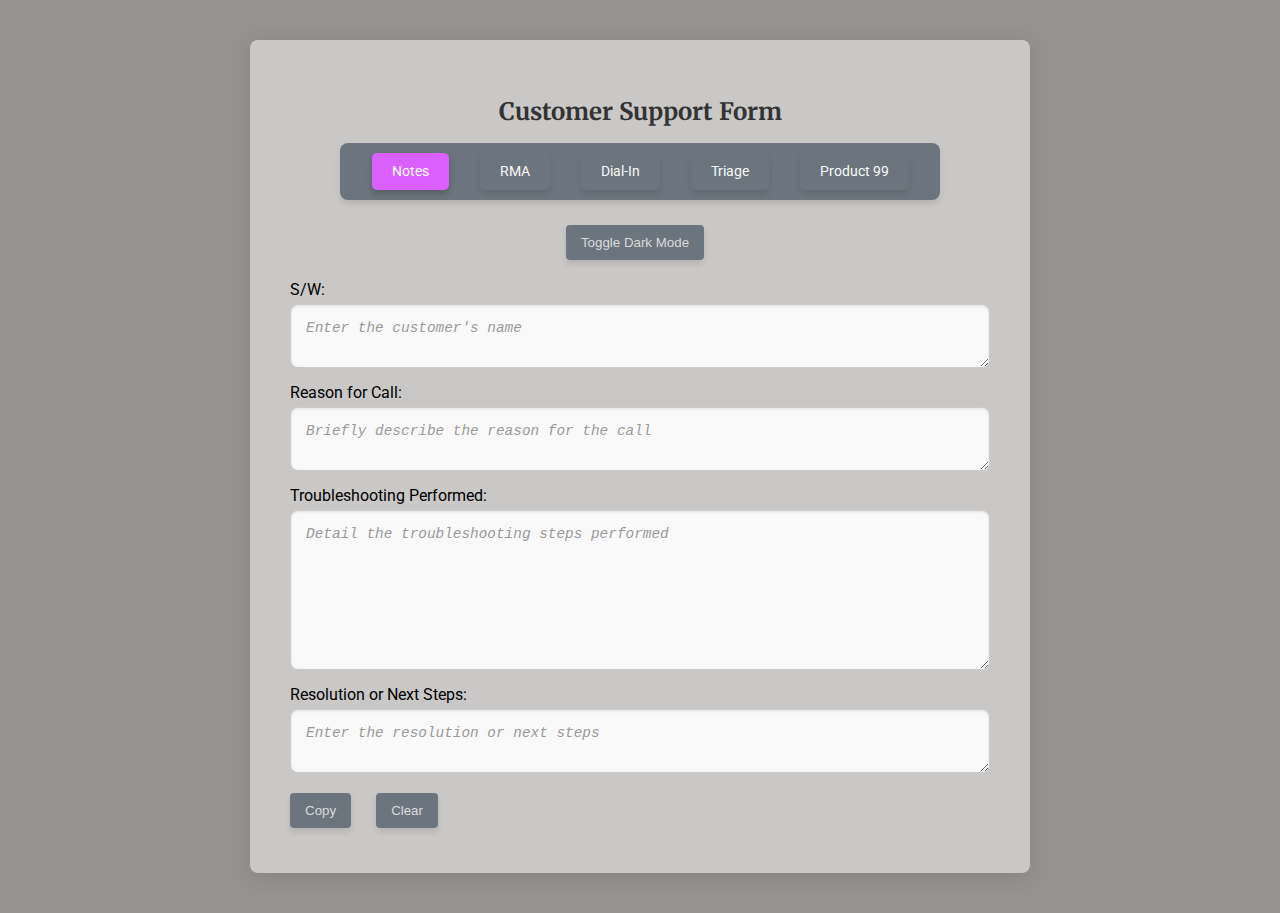
<file: index.html>
<!DOCTYPE html>
<html lang="en">
<head>
    <meta charset="UTF-8">
    <meta name="viewport" content="width=device-width, initial-scale=1.0">
    <title>Customer Support Form</title>
    <!-- Inline script to check for dark mode immediately -->
    <script>
        // Apply dark mode instantly if it's the saved preference
        document.addEventListener('DOMContentLoaded', () => {
            // Check for saved mode and apply it
            if (localStorage.getItem('mode') === 'dark') {
                document.documentElement.classList.add('dark-mode');
            }
        });
        const savedColor = localStorage.getItem('highlightColor');
        if (savedColor) {
            document.documentElement.style.setProperty('--highlight-color', savedColor);
        }
    </script>

    <link rel="stylesheet" href="styles.css">
</head>
<body>
    <div id="color-selector-modal" class="modal hidden">
        <div class="modal-content">
          <h2>Select Highlight Color</h2>
          <input type="color" id="highlight-color-picker">
          <div class="color-preview">
            <p>Preview Highlight:</p>
            <div id="color-preview-box"></div>
          </div>
          <button id="apply-color">Apply</button>
          <button id="reset-color">Reset</button>
        </div>
    </div>
      
    <!-- Button to open the modal -->
    <button id="open-color-selector">Change Highlight Color</button>

    <div class="container">
        <h1>Customer Support Form</h1>
        <nav class="navbar">
            <ul>
                <li><a href="index.html" class="nav-link">Notes</a></li>
                <li><a href="RMA.html" class="nav-link">RMA</a></li>
                <li><a href="Dial-in.html" class="nav-link">Dial-In</a></li>
                <li><a href="Triage.html" class="nav-link">Triage</a></li>
                <li><a href="Product99.html" class="nav-link">Product 99</a></li>
            </ul>
        </nav>
        <button id="toggle-mode">Toggle Dark Mode</button>

        <form id="contactForm">
            <label for="customerName">S/W:</label>
            <textarea id="customerName" rows="2" placeholder="Enter the customer's name" required></textarea>
        
            <label for="reasonForCall">Reason for Call:</label>
            <textarea id="reasonForCall" rows="2" placeholder="Briefly describe the reason for the call" required></textarea>
        
            <label for="troubleshooting">Troubleshooting Performed:</label>
            <textarea id="troubleshooting" rows="8" placeholder="Detail the troubleshooting steps performed" required></textarea>
        
            <label for="resolution">Resolution or Next Steps:</label>
            <textarea id="resolution" rows="2" placeholder="Enter the resolution or next steps" required></textarea>
        
            <div class="form-buttons">
                <button type="button" id="copyButton">Copy</button>
                <button type="button" id="clearButton">Clear</button>
                <button type="button" id="undoClearButton" class="hidden">Undo</button>
            </div>
        </form>
        <div id="copyNotification" class="notification hidden">Copied to clipboard!</div>
    </div>

    <script src="script.js"></script>
</body>
</html>
</file>
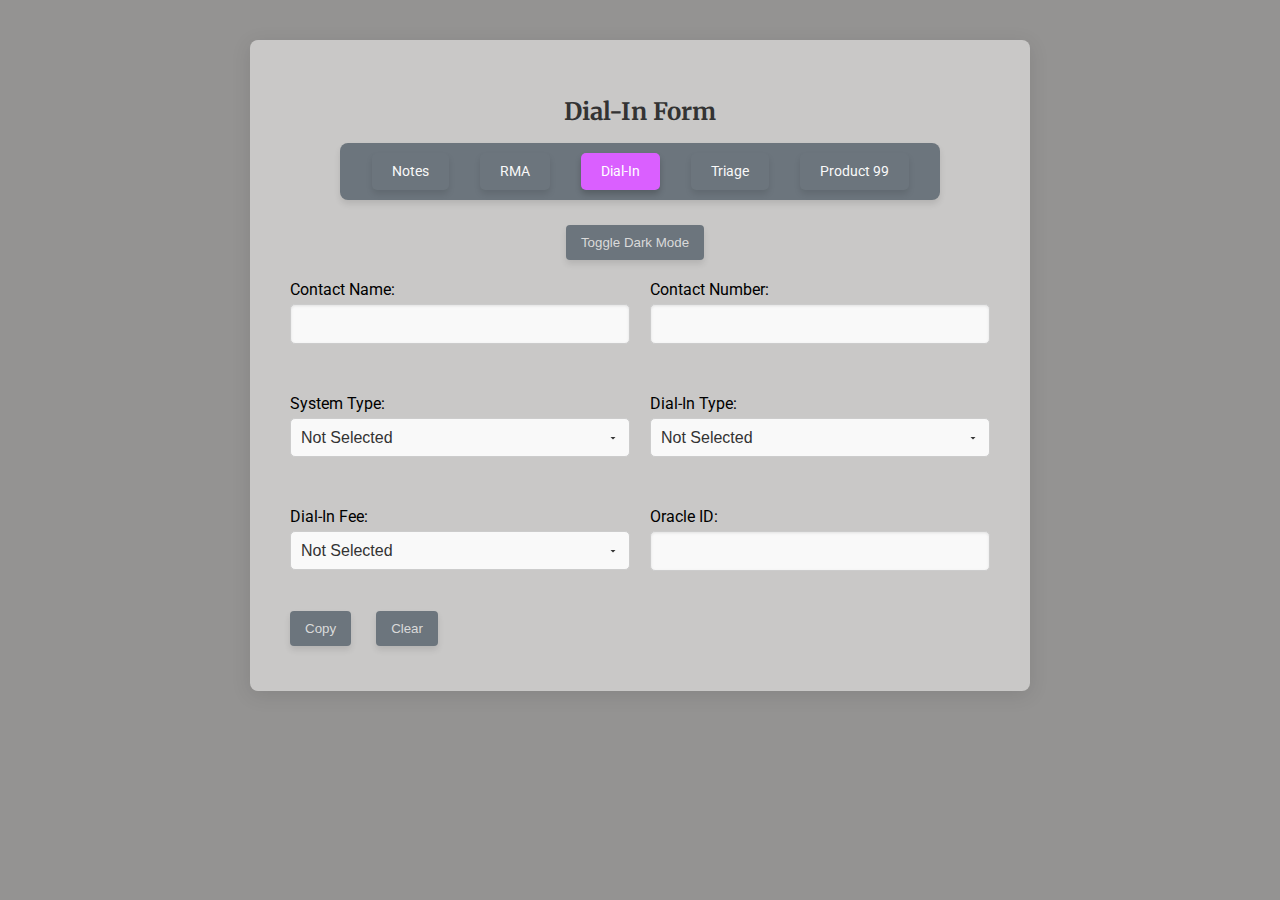
<file: Dial-in.html>
<!DOCTYPE html>
<html lang="en">
<head>
    <meta charset="UTF-8">
    <meta name="viewport" content="width=device-width, initial-scale=1.0">
    <title>Dial-In Form</title>

    <!-- Inline script to check for dark mode immediately -->
    <script>
        // Apply dark mode instantly if it's the saved preference
        document.addEventListener('DOMContentLoaded', () => {
            // Check for saved mode and apply it
            if (localStorage.getItem('mode') === 'dark') {
                document.documentElement.classList.add('dark-mode');
            }
        });
        const savedColor = localStorage.getItem('highlightColor');
        if (savedColor) {
            document.documentElement.style.setProperty('--highlight-color', savedColor);
        }
    </script>

    <link rel="stylesheet" href="styles.css">
</head>
<body>
    <div id="color-selector-modal" class="modal hidden">
        <div class="modal-content">
          <h2>Select Highlight Color</h2>
          <input type="color" id="highlight-color-picker" >
          <div class="color-preview">
            <p>Preview Highlight:</p>
            <div id="color-preview-box"></div>
          </div>
          <button id="apply-color">Apply</button>
          <button id="reset-color">Reset</button>
        </div>
      </div>
      
      <!-- Button to open the modal -->
      <button id="open-color-selector">Change Highlight Color</button>

    <div class="container">
        <h1>Dial-In Form</h1>
        <nav class="navbar">
            <ul>
                <li><a href="index.html" class="nav-link">Notes</a></li>
                <li><a href="RMA.html" class="nav-link">RMA</a></li>
                <li><a href="Dial-in.html" class="nav-link">Dial-In</a></li>
                <li><a href="Triage.html" class="nav-link">Triage</a></li>
                <li><a href="Product99.html" class="nav-link">Product 99</a></li>
            </ul>
        </nav>
        <button id="toggle-mode">Toggle Dark Mode</button>

        <!-- Compact, Two-Column Dial-In Form -->
        <form class="dial-in-form" id="dialInForm">
            <div class="form-item">
                <label for="contactName">Contact Name:</label>
                <input type="text" id="contactName" name="contactName" required>
            </div>

            <div class="form-item">
                <label for="contactNumber">Contact Number:</label>
                <input type="text" id="contactNumber" name="contactNumber" required>
            </div>

            <div class="form-item">
                <label for="systemType">System Type:</label>
                <select id="systemType" name="systemType" required>
                    <option value="Not Selected">Not Selected</option>
                    <option value="HT22X">HT22X</option>
                    <option value="HT28">HT28</option>
                    <option value="OnPoint">OnPoint</option>
                    <option value="OnPortal">OnPortal</option>
                </select>
            </div>

            <div class="form-item">
                <label for="dialInType">Dial-In Type:</label>
                <select id="dialInType" name="dialInType" required>
                    <option value="Not Selected">Not Selected</option>
                    <option value="No Valid Data">No Valid Data</option>
                    <option value="No Valid Program">No Valid Program</option>
                    <option value="Corruption">Corruption</option>
                    <option value="Locking Plan Mod">Locking Plan Mod</option>
                    <option value="PW Reset">PW Reset</option>
                    <option value="FW Upgrade">FW Upgrade</option>
                    <option value="Install">Install</option>
                    <option value="License/Security Renewal">License/Security Renewal</option>
                    <option value="Specialist Troubleshooting">Specialist Troubleshooting</option>
                </select>
            </div>
            
            <div class="form-item">
                <label for="dialInFee">Dial-In Fee:</label>
                <select id="dialInFee" name="dialInFee" required>
                    <option value="Not Selected">Not Selected</option>
                    <option value="Waived">Waived</option>
                    <option value="Charged">Charged</option>
                </select>
            </div>


            <div id="billingDiv" class="form-item">
                <label for="billing">Billing:</label>
                <select id="billing" name="billing" required>
                    <option value="Not Selected">Not Selected</option>
                    <option value="Net">Net</option>
                    <option value="Prepay">Prepay</option>
                </select>
            </div>

            <div class="form-item">
                <label for="oracleID">Oracle ID:</label>
                <input type="number" id="oracleID" name="oracleID" required>
            </div>
            
            <div id="underWarrantyDiv" class="hidden form-item">
                <label for="underWarranty">Warranty:</label>
                <select id="underWarranty" name="underWarranty" required>
                    <option value="Not Selected">Not Selected</option>
                    <option value="No Warranty">No Warranty</option>
                    <option value="Limited">Limited</option>
                    <option value="Extended">Extended</option>
                </select>
            </div>


            <div id="creditHoldDiv" class="form-item">
                <label for="creditHold">Credit Hold:</label>
                <select id="creditHold" name="creditHold" required>
                    <option value="Not Selected">Not Selected</option>
                    <option value="Yes">Yes</option>
                    <option value="No">No</option>
                </select>
            </div>

            <div id="batteryCheckDiv" class="hidden form-item">
                <label for="batteryCheck">Battery Check:</label>
                <select id="batteryCheck" name="batteryCheck" required>
                    <option value="Not Selected">Not Selected</option>
                    <option value="OK">OK</option>
                    <option value="Low">Low</option>
                </select>
            </div>

            <div id="lithiumBatteryDiv" class="hidden form-item">
                <label for="lithiumBattery">Lithium Battery:</label>
                <select id="lithiumBattery" name="lithiumBattery" required>
                    <option value="Not Selected">Not Selected</option>
                    <option value="OK">OK</option>
                    <option value="Low">Low</option>
                </select>
            </div>

            <div id="modemTypeDiv" class="hidden form-item">
                <label for="modemType">Modem Type:</label>
                <select id="modemType" name="modemType" required>
                    <option value="Not Selected">Not Selected</option>
                    <option value="Internal">Internal</option>
                    <option value="External">External</option>
                    <option value="Needs to Order/Find">Needs to Order/Find</option>
                </select>
            </div>

            <div id="reasonWaivedDiv" class="hidden form-item">
                <label for="reasonWaived">Waived Fee Reason:</label>
                <textarea id="reasonWaived" rows="2" placeholder="Why is the fee waived?" required></textarea>
            </div>

            <div class="form-buttons">
                <button type="button" id="copyButtonDialIn">Copy</button>
                <button type="button" id="clearButton">Clear</button>
                <button type="button" id="undoClearButton" class="hidden">Undo</button>
            </div>
        </form>
        <div id="copyNotification" class="notification hidden">Copied to clipboard!</div>
    </div>

    <script src="script.js"></script>
</body>
</html>
</file>
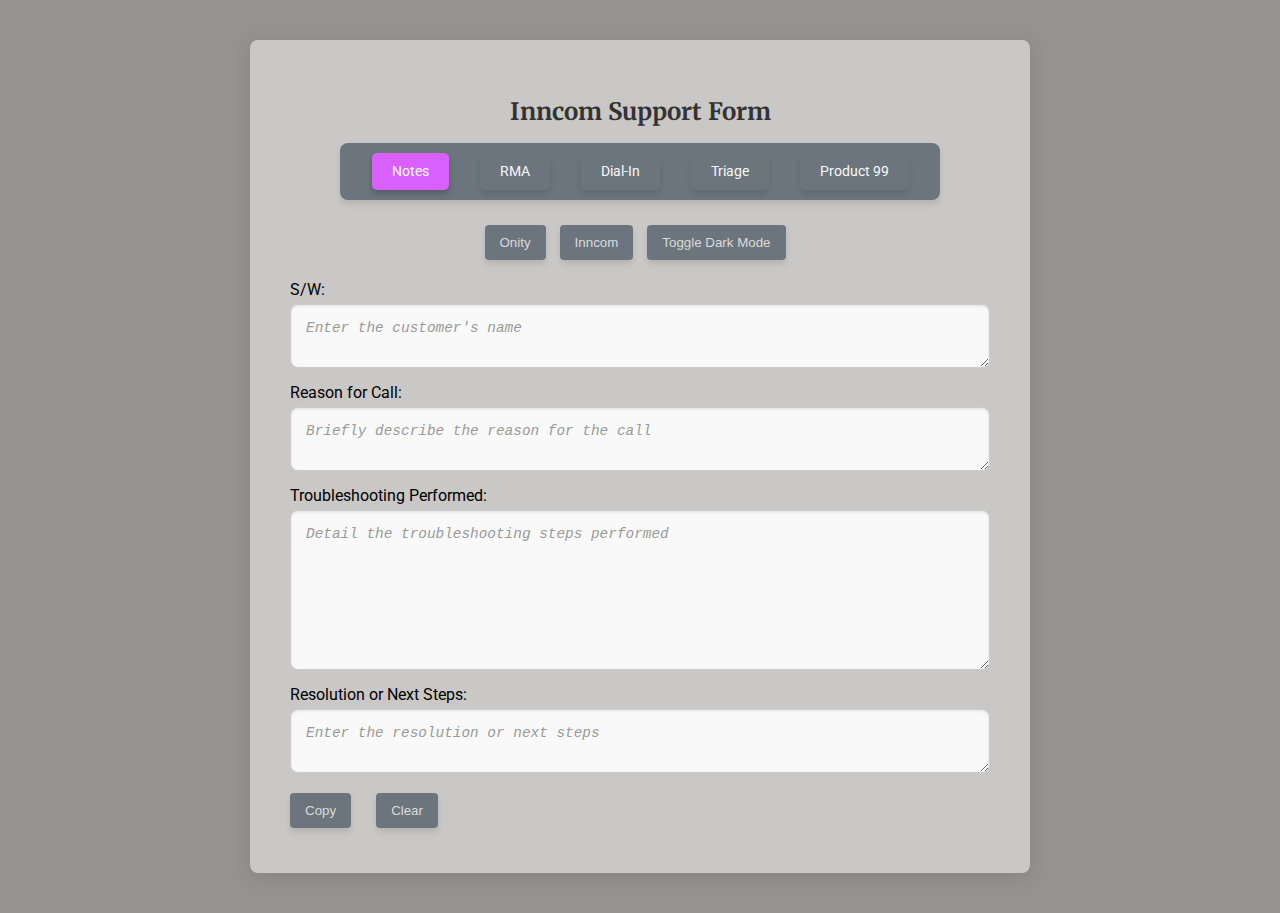
<file: inncomtech.html>
<!doctype html>
<html lang="en">
  <head>
    <meta charset="UTF-8" />
    <meta name="viewport" content="width=device-width, initial-scale=1.0" />
    <title>Customer Support Form</title>
    <!-- Inline script to check for dark mode immediately -->
    <script>
      // Apply dark mode instantly if it's the saved preference
      document.addEventListener("DOMContentLoaded", () => {
        // Check for saved mode and apply it
        if (localStorage.getItem("mode") === "dark") {
          document.documentElement.classList.add("dark-mode");
        }
      });
      const savedColor = localStorage.getItem("highlightColor");
      if (savedColor) {
        document.documentElement.style.setProperty(
          "--highlight-color",
          savedColor,
        );
      }
    </script>

    <link rel="stylesheet" href="styles.css" />
  </head>
  <body>
    <div id="color-selector-modal" class="modal hidden">
      <div class="modal-content">
        <h2>Select Highlight Color</h2>
        <input type="color" id="highlight-color-picker" />
        <div class="color-preview">
          <p>Preview Highlight:</p>
          <div id="color-preview-box"></div>
        </div>
        <button id="apply-color">Apply</button>
        <button id="reset-color">Reset</button>
      </div>
    </div>

    <!-- Button to open the modal -->
    <button id="open-color-selector">Change Highlight Color</button>

    <div class="container">
      <h1>Inncom Support Form</h1>
      <nav class="navbar">
        <ul>
          <li><a href="index.html" class="nav-link active">Notes</a></li>
          <li><a href="RMA.html" class="nav-link">RMA</a></li>
          <li><a href="Dial-in.html" class="nav-link">Dial-In</a></li>
          <li><a href="Triage.html" class="nav-link">Triage</a></li>
          <li><a href="Product99.html" class="nav-link">Product 99</a></li>
        </ul>
      </nav>
      <div class="team-link">
        <button onclick="location.href='index.html';">Onity</button>
        <button class="active">Inncom</button>
        <button id="toggle-mode">Toggle Dark Mode</button>
      </div>

      <form id="contactForm">
        <label for="customerName">S/W:</label>
        <textarea
          id="customerName"
          rows="2"
          placeholder="Enter the customer's name"
          required
        ></textarea>

        <label for="reasonForCall">Reason for Call:</label>
        <textarea
          id="reasonForCall"
          rows="2"
          placeholder="Briefly describe the reason for the call"
          required
        ></textarea>

        <label for="troubleshooting">Troubleshooting Performed:</label>
        <textarea
          id="troubleshooting"
          rows="8"
          placeholder="Detail the troubleshooting steps performed"
          required
        ></textarea>

        <label for="resolution">Resolution or Next Steps:</label>
        <textarea
          id="resolution"
          rows="2"
          placeholder="Enter the resolution or next steps"
          required
        ></textarea>

        <div class="form-buttons">
          <button type="button" id="copyButton">Copy</button>
          <button type="button" id="clearButton">Clear</button>
          <button type="button" id="undoClearButton" class="hidden">
            Undo
          </button>
        </div>
      </form>
      <div id="copyNotification" class="notification hidden">
        Copied to clipboard!
      </div>
    </div>

    <script src="script.js"></script>
  </body>
</html>
</file>
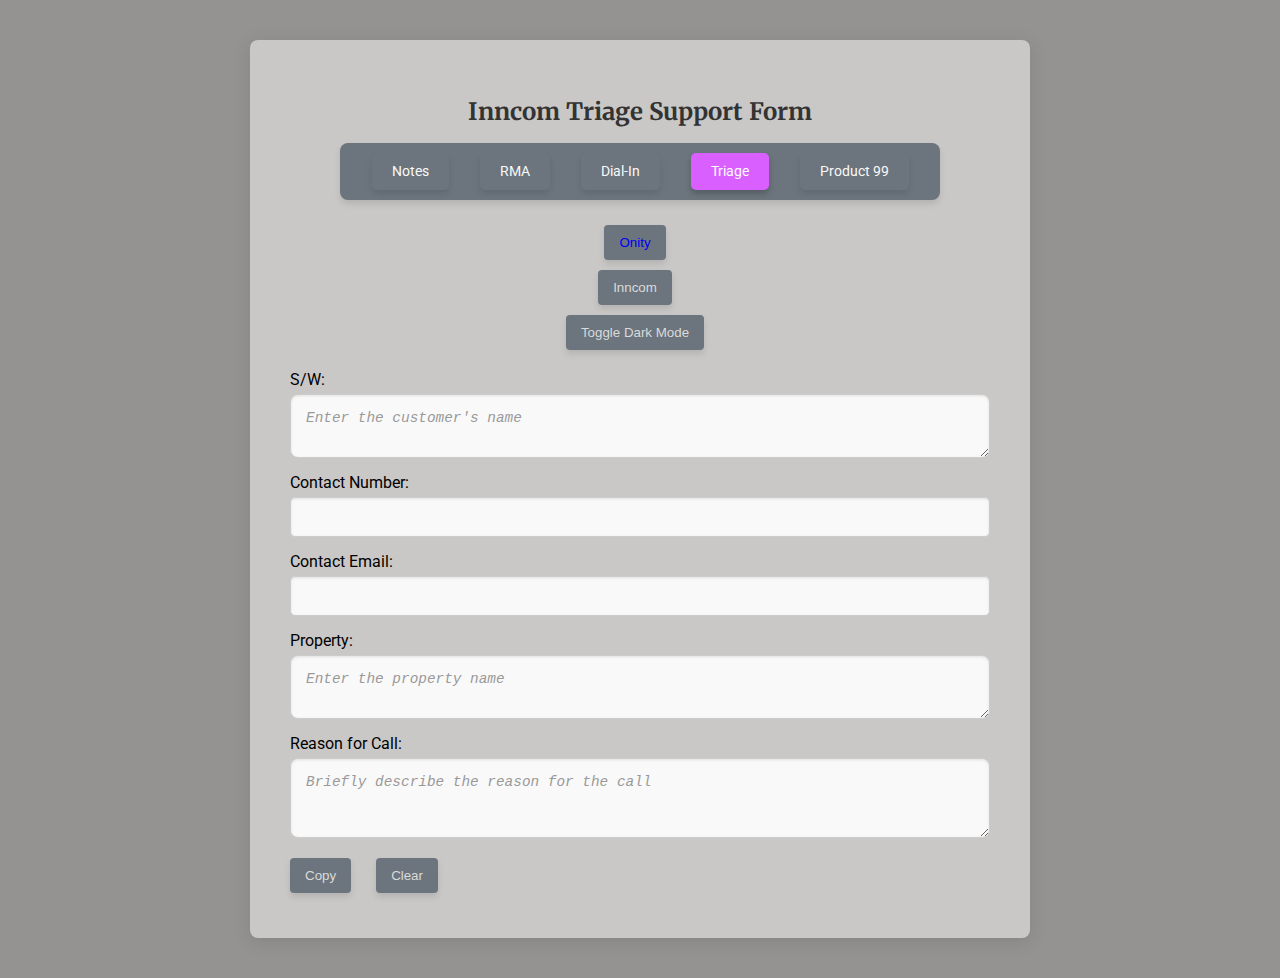
<file: inncomtriage.html>
<!DOCTYPE html>
<html lang="en">
  <head>
    <meta charset="UTF-8" />
    <meta name="viewport" content="width=device-width, initial-scale=1.0" />
    <title>Triage Form</title>
    <!-- Inline script to check for dark mode immediately -->
    <script>
      // Apply dark mode instantly if it's the saved preference
      document.addEventListener("DOMContentLoaded", () => {
        // Check for saved mode and apply it
        if (localStorage.getItem("mode") === "dark") {
          document.documentElement.classList.add("dark-mode");
        }
      });
      const savedColor = localStorage.getItem("highlightColor");
      if (savedColor) {
        document.documentElement.style.setProperty(
          "--highlight-color",
          savedColor
        );
      }
    </script>

    <link rel="stylesheet" href="styles.css" />
  </head>
  <body>
    <div id="color-selector-modal" class="modal hidden">
      <div class="modal-content">
        <h2>Select Highlight Color</h2>
        <input type="color" id="highlight-color-picker" />
        <div class="color-preview">
          <p>Preview Highlight:</p>
          <div id="color-preview-box"></div>
        </div>
        <button id="apply-color">Apply</button>
        <button id="reset-color">Reset</button>
      </div>
    </div>

    <!-- Button to open the modal -->
    <button id="open-color-selector">Change Highlight Color</button>

    <div class="container">
      <h1>Inncom Triage Support Form</h1>
      <nav class="navbar">
        <ul>
          <li><a href="index.html" class="nav-link">Notes</a></li>
          <li><a href="RMA.html" class="nav-link">RMA</a></li>
          <li><a href="Dial-in.html" class="nav-link">Dial-In</a></li>
          <li><a href="Triage.html" class="nav-link active">Triage</a></li>
          <li><a href="Product99.html" class="nav-link">Product 99</a></li>
        </ul>
      </nav>
      <button ><a href="Triage.html">Onity</a></button>
      <button id=""><a>Inncom</a></button>
      <button id="toggle-mode">Toggle Dark Mode</button>

      <form id="triageForm">
        <label for="customerNameTriage">S/W:</label>
        <textarea
          id="customerNameTriage"
          rows="2"
          placeholder="Enter the customer's name"
          required
        ></textarea>

        <div id="contactNumberTriageDiv">
          <label for="contactNumberTriage">Contact Number:</label>
          <input type="text" id="contactNumberTriage" name="contactNumber" required />
        </div>

        <label for="emailUpdated">Contact Email:</label>
        <input type="email" id="emailUpdated" name="emailUpdated" required />

        <label for="customerPropertyTriage">Property:</label>
        <textarea
          id="customerPropertyTriage"
          rows="2"
          placeholder="Enter the property name"
          required
        ></textarea>

        <label for="triageReasonForCall">Reason for Call:</label>
        <textarea
          id="triageReasonForCall"
          rows="3"
          placeholder="Briefly describe the reason for the call"
          required
        ></textarea>

        <div class="form-buttons">
          <button type="button" id="copyButtonTriage">Copy</button>
          <button type="button" id="clearButton">Clear</button>
          <button type="button" id="undoClearButton" class="hidden">
            Undo
          </button>
        </div>
      </form>
      <div id="copyNotification" class="notification hidden">
        Copied to clipboard!
      </div>
    </div>

    <script src="script.js"></script>
  </body>
</html>
</file>
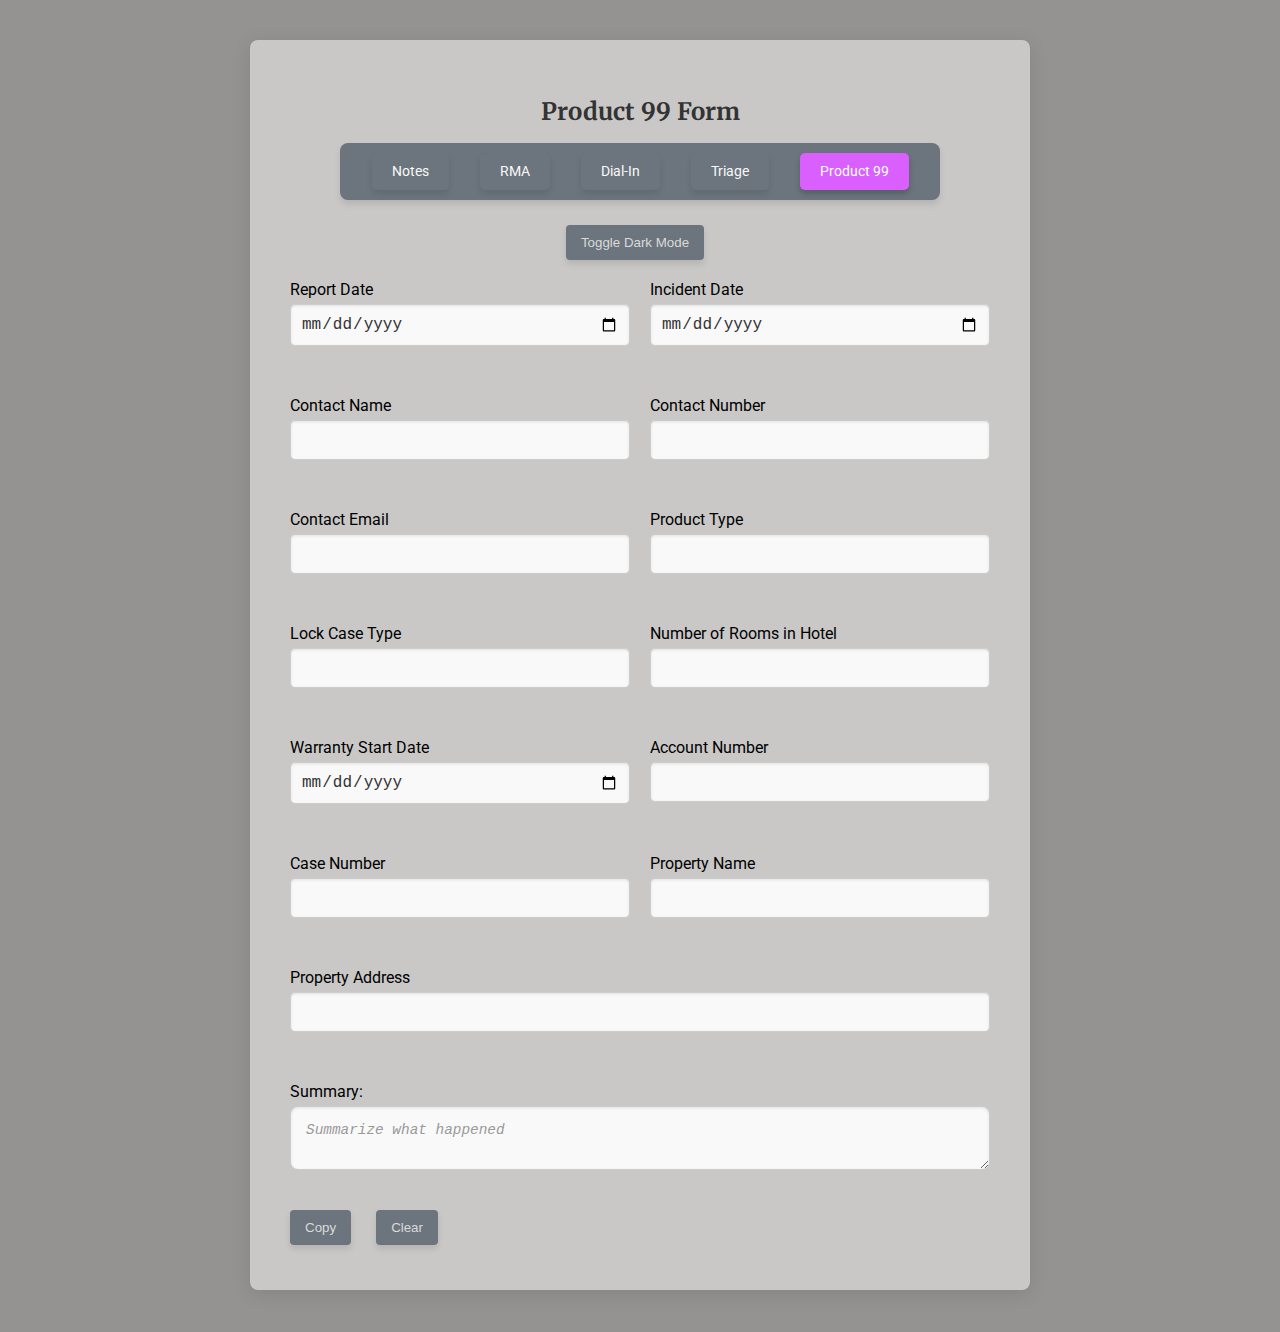
<file: Product99.html>
<!DOCTYPE html>
<html lang="en">
<head>
    <meta charset="UTF-8">
    <meta name="viewport" content="width=device-width, initial-scale=1.0">
    <title>Product 99 Form</title>

    <!-- Inline script to check for dark mode immediately -->
    <script>
        // Apply dark mode instantly if it's the saved preference
        document.addEventListener('DOMContentLoaded', () => {
            // Check for saved mode and apply it
            if (localStorage.getItem('mode') === 'dark') {
                document.documentElement.classList.add('dark-mode');
            }
        });
        const savedColor = localStorage.getItem('highlightColor');
        if (savedColor) {
            document.documentElement.style.setProperty('--highlight-color', savedColor);
        }
    </script>

    <link rel="stylesheet" href="styles.css">
</head>
<body>
    <div id="color-selector-modal" class="modal hidden">
        <div class="modal-content">
          <h2>Select Highlight Color</h2>
          <input type="color" id="highlight-color-picker">
          <div class="color-preview">
            <p>Preview Highlight:</p>
            <div id="color-preview-box"></div>
          </div>
          <button id="apply-color">Apply</button>
          <button id="reset-color">Reset</button>
        </div>
      </div>
      
      <!-- Button to open the modal -->
      <button id="open-color-selector">Change Highlight Color</button>

    <div class="container">
        <h1>Product 99 Form</h1>
        <nav class="navbar">
            <ul>
                <li><a href="index.html" class="nav-link">Notes</a></li>
                <li><a href="RMA.html" class="nav-link">RMA</a></li>
                <li><a href="Dial-in.html" class="nav-link">Dial-In</a></li>
                <li><a href="Triage.html" class="nav-link">Triage</a></li>
                <li><a href="Product99.html" class="nav-link">Product 99</a></li>
            </ul>
        </nav>
        <button id="toggle-mode">Toggle Dark Mode</button>

        <form id="product99" class="form-99">
            <div class="form-item">
                <label for="reportDate">Report Date</label>
                <input type="date" id="reportDate" name="reportDate" required>
            </div>
            <div class="form-item">
                <label for="incidentDate">Incident Date</label>
                <input type="date" id="incidentDate" name="incidentDate" required>
            </div>
            <div class="form-item">
                <label for="contactName">Contact Name</label>
                <input type="text" id="contactName99" name="contactName" required>
            </div>
            <div class="form-item">
                <label for="contactNumber">Contact Number</label>
                <input type="number" id="contactNumber99" name="contactNumber" required>
            </div>
            <div class="form-item">
                <label for="email">Contact Email</label>
                <input type="email" id="email" name="email" required>
            </div>
            <div class="form-item">
                <label for="productType">Product Type</label>
                <input type="text" id="productType" name="productType" required>
            </div>
            <div class="form-item">
                <label for="lockCaseType">Lock Case Type</label>
                <input type="text" id="lockCaseType" name="lockCaseType" required>
            </div>
            <div class="form-item">
                <label for="numberOfRoomsInHotel">Number of Rooms in Hotel</label>
                <input type="number" id="numberOfRoomsInHotel" name="numberOfRoomsInHotel" required>
            </div>
            <div class="form-item">
                <label for="warrantyStartDate">Warranty Start Date</label>
                <input type="date" id="warrantyStartDate" name="warrantyStartDate" required>
            </div>
            <div class="form-item">
                <label for="accountNumber">Account Number</label>
                <input type="number" id="accountNumber" name="accountNumber" required>
            </div>
            <div class="form-item">
                <label for="caseNumber">Case Number</label>
                <input type="number" id="caseNumber" name="caseNumber" required>
            </div>
            <div class="form-item">
                <label for="propertyName">Property Name</label>
                <input type="text" id="propertyName" name="propertyName" required>
            </div>
            <div class="form-item">
                <label for="propertyAddress">Property Address</label>
                <input type="text" id="propertyAddress" name="propertyAddress" required>
            </div>
            <div class="form-item">
                <label for="summary">Summary:</label>
                <textarea id="summary" rows="2" placeholder="Summarize what happened" required></textarea>
            </div>
            <div class="form-buttons">
                <button type="button" id="copyButton99">Copy</button>
                <button type="button" id="clearButton">Clear</button>
                <button type="button" id="undoClearButton" class="hidden">Undo</button>
            </div>
        </form>
        <div id="copyNotification" class="notification hidden">Copied to clipboard!</div>
    </div>

    <script src="script.js"></script>
</body>
</html>
</file>
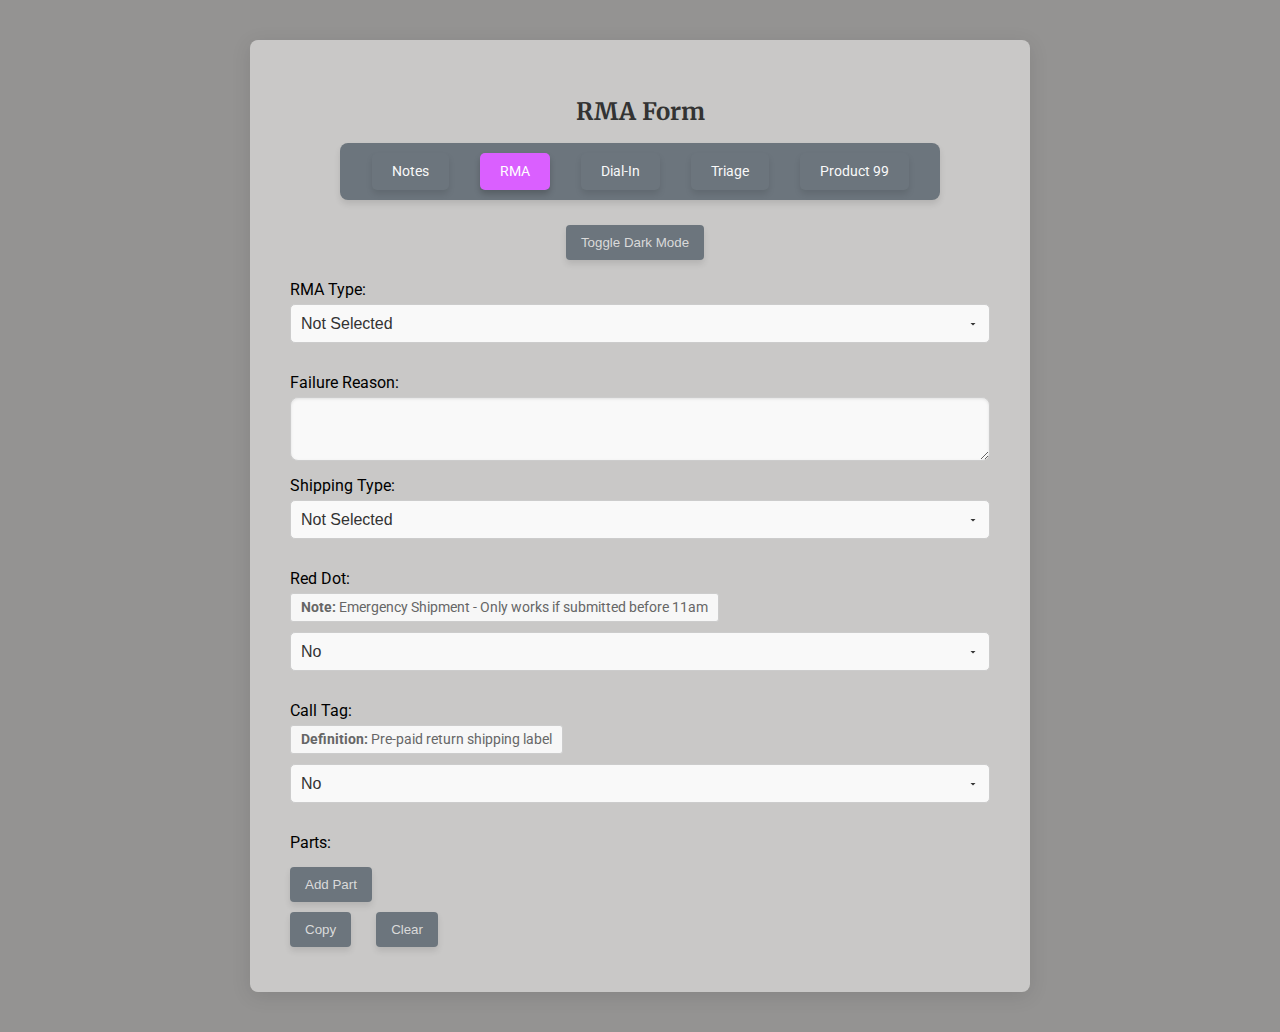
<file: RMA.html>
<!DOCTYPE html>
<html lang="en">
    <head>
        <meta charset="UTF-8">
        <meta name="viewport" content="width=device-width, initial-scale=1.0">
        <title>RMA Form</title>

        <!-- Inline script to check for dark mode immediately -->
        <script>
            // Apply dark mode instantly if it's the saved preference
            document.addEventListener('DOMContentLoaded', () => {
                // Check for saved mode and apply it
                if (localStorage.getItem('mode') === 'dark') {
                    document.documentElement.classList.add('dark-mode');
                }
            });
            const savedColor = localStorage.getItem('highlightColor');
            if (savedColor) {
                document.documentElement.style.setProperty('--highlight-color', savedColor);
            }
        </script>

        <link rel="stylesheet" href="styles.css">
    </head>
    <body>
        <div id="color-selector-modal" class="modal hidden">
            <div class="modal-content">
              <h2>Select Highlight Color</h2>
              <input type="color" id="highlight-color-picker" >
              <div class="color-preview">
                <p>Preview Highlight:</p>
                <div id="color-preview-box"></div>
              </div>
              <button id="apply-color">Apply</button>
              <button id="reset-color">Reset</button>
            </div>
          </div>
          
          <!-- Button to open the modal -->
          <button id="open-color-selector">Change Highlight Color</button>
    
        <div class="container">
            <h1>RMA Form</h1>
            <nav class="navbar">
                <ul>
                    <li><a href="index.html" class="nav-link">Notes</a></li>
                    <li><a href="RMA.html" class="nav-link">RMA</a></li>
                    <li><a href="Dial-in.html" class="nav-link">Dial-In</a></li>
                    <li><a href="Triage.html" class="nav-link">Triage</a></li>
                    <li><a href="Product99.html" class="nav-link">Product 99</a></li>
                </ul>
            </nav>
            <button id="toggle-mode">Toggle Dark Mode</button>
            <form id="rmaForm" name=rmaForm>
                <label for="rmaType">RMA Type:</label>
                <select id="rmaType" name="RMATYPE" required>
                    <option value="Not Selected">Not Selected</option>
                    <option value="Paid Repair - HT22X / Safe-XPP Only">Paid Repair - HT22X / Safe-XPP Only</option>
                    <option value="Warranty ADV Replace">Warranty ADV Replace</option>
                    <option value="Concession ADV Replace">Concession ADV Replace</option>
                    <option value="Sample">Sample</option>
                </select>
                
                <!-- 08 Inspection Field (Initially Hidden) -->
                <div id="inspectionField" class="hidden">
                    <label class="custom-checkbox">
                        <input type="checkbox" name="08CHECK" id="inspectionCheckbox">
                        <span class="checkmark"></span>
                        08 Inspection
                    </label>
                </div>

                <!-- Warranty Field (Initially Hidden) -->
                <div id="warrantyField" class="hidden">
                    <label for="warranty">Warranty:</label>
                    <select name="WARRANTYTYPE" id="warranty">
                        <option value="Not Selected">Not Selected</option>
                        <option value="Limited">Limited</option>
                        <option value="Extended">Extended</option>
                        <option value="Concession">Concession</option>
                    </select>
                </div>
                <div id="bsoField" class="hidden">
                    <label for="bso">BSO Number:</label>
                    <input name="BSOFIELD" type="number" id="bso" name="bso"></input>
                </div>

                <div id="warrantyLevelField" class="hidden">
                    <label for="warrantyLevel">Warranty Level:</label>
                    <select name="WARRANTYLEVEL" id="warrantyLevel" required>
                        <option value="Not Selected">Not Selected</option>
                        <option value="Bronze">Bronze</option>
                        <option value="Gold">Gold</option>
                        <option value="Platinum">Platinum</option>
                        <option value="Opal">Opal</option>
                        <option value="Ruby">Ruby</option>
                        <option value="Emerald">Emerald</option>
                        <option value="Diamond">Diamond</option>
                    </select>
                </div>
                
                <label for="failureReason">Failure Reason:</label>
                <textarea name="FAILUREREASON" id="failureReason" rows="2" required></textarea>
                
                <label for="shippingType">Shipping Type:</label>
                <select name="SHIPPINGTYPE" id="shippingType" required>
                    <option value="Not Selected">Not Selected</option>
                    <option value="Ground">Ground</option>
                    <option value="Overnight">Overnight</option>
                    <option value="Overnight Saturday">Overnight Saturday</option>
                    <option value="Overnight AM">Overnight AM</option>
                </select>
                
                <label for="redDot">Red Dot:</label>
                <div class="user-note">
                    <strong>Note:</strong> Emergency Shipment - Only works if submitted before 11am
                </div>
                <select name="REDDOT" id="redDot" required>
                    <option value="No">No</option>
                    <option value="Yes Chatter Tracy Gassaway & Anne Kelly on the case">Yes Chatter Tracy Gassaway & Anne Kelly on the case</option>
                </select>
                
                <label for="callTag">Call Tag:</label>
                <div class="user-note">
                    <strong>Definition:</strong> Pre-paid return shipping label
                </div>
                <select name="CALLTAG" id="callTag" required>
                    <option value="No">No</option>
                    <option value="Yes">Yes</option>
                </select>

                <label>Parts:</label>
                <div id="dynamicForm"></div>
                <button id="addButton">Add Part</button>
                
                <div class="form-buttons">
                    <button name="COPY" type="button" id="copyButtonRMA">Copy</button>
                    <button name="CLEAR" type="button" id="clearButton">Clear</button>
                    <button type="button" id="undoClearButton" class="hidden">Undo</button>
                </div>
            </form>            
        <div id="copyNotification" class="notification hidden">Copied to clipboard!</div>
    </div>

    <script src="script.js"></script>
</body>
</html>
</file>
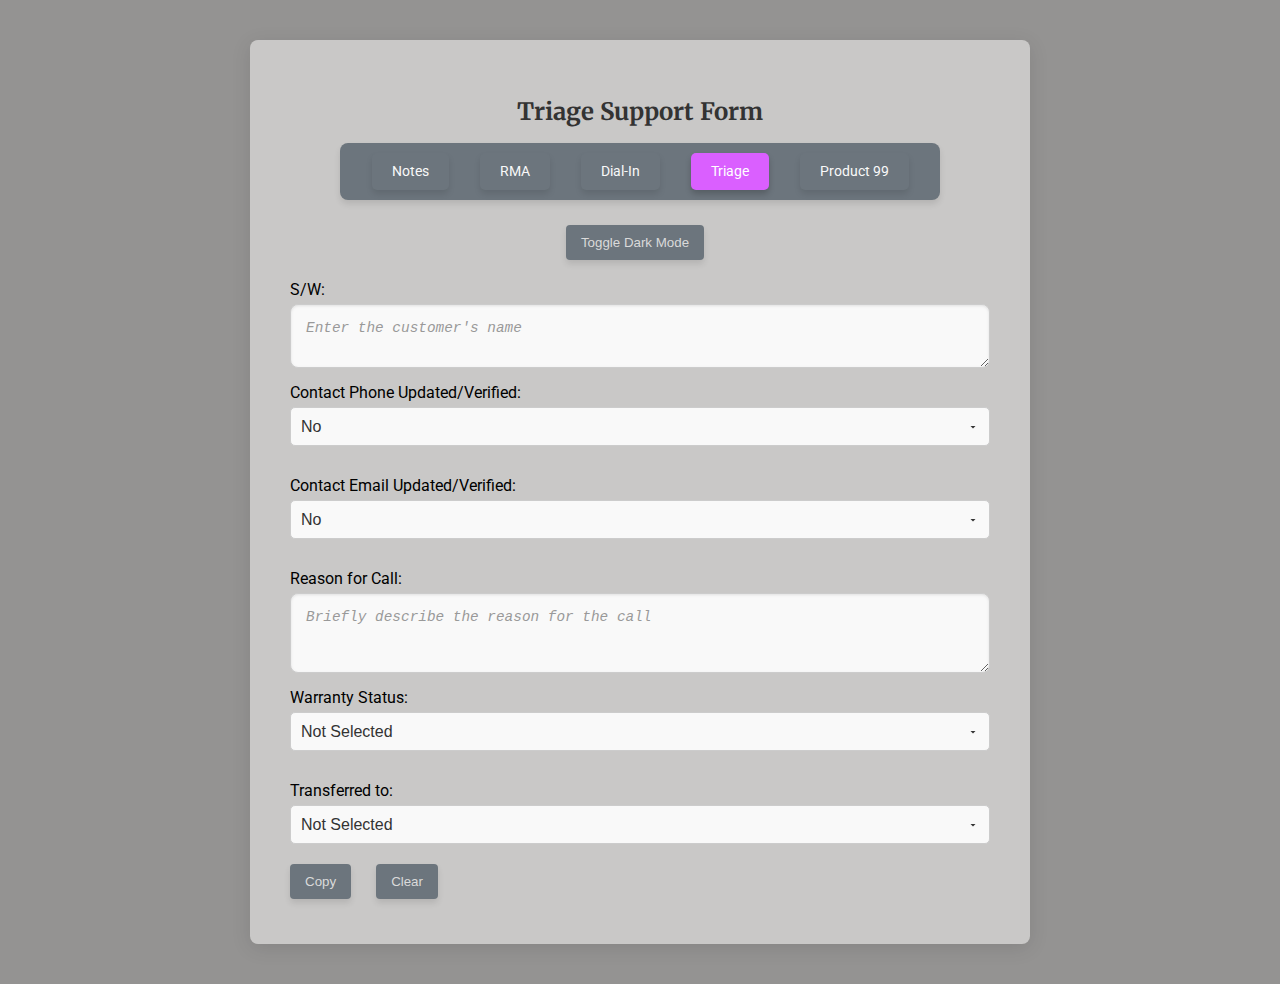
<file: Triage.html>
<!DOCTYPE html>
<html lang="en">
<head>
    <meta charset="UTF-8">
    <meta name="viewport" content="width=device-width, initial-scale=1.0">
    <title>Triage Form</title>
    <!-- Inline script to check for dark mode immediately -->
    <script>
        // Apply dark mode instantly if it's the saved preference
        document.addEventListener('DOMContentLoaded', () => {
            // Check for saved mode and apply it
            if (localStorage.getItem('mode') === 'dark') {
                document.documentElement.classList.add('dark-mode');
            }
        });
        const savedColor = localStorage.getItem('highlightColor');
        if (savedColor) {
            document.documentElement.style.setProperty('--highlight-color', savedColor);
        }
    </script>

    <link rel="stylesheet" href="styles.css">
</head>
<body>
    <div id="color-selector-modal" class="modal hidden">
        <div class="modal-content">
          <h2>Select Highlight Color</h2>
          <input type="color" id="highlight-color-picker">
          <div class="color-preview">
            <p>Preview Highlight:</p>
            <div id="color-preview-box"></div>
          </div>
          <button id="apply-color">Apply</button>
          <button id="reset-color">Reset</button>
        </div>
    </div>
      
    <!-- Button to open the modal -->
    <button id="open-color-selector">Change Highlight Color</button>

    <div class="container">
        <h1>Triage Support Form</h1>
        <nav class="navbar">
            <ul>
                <li><a href="index.html" class="nav-link">Notes</a></li>
                <li><a href="RMA.html" class="nav-link">RMA</a></li>
                <li><a href="Dial-in.html" class="nav-link">Dial-In</a></li>
                <li><a href="Triage.html" class="nav-link">Triage</a></li>
                <li><a href="Product99.html" class="nav-link">Product 99</a></li>
            </ul>
        </nav>
        <button id="toggle-mode">Toggle Dark Mode</button>

        <form id="triageForm">
            <label for="customerNameTriage">S/W:</label>
            <textarea id="customerNameTriage" rows="2" placeholder="Enter the customer's name" required></textarea>
        
            <label for="phoneUpdated">Contact Phone Updated/Verified:</label>
            <select id="phoneUpdated" name="phoneUpdated" required>
                <option value="No">No</option>
                <option value="Yes">Yes</option>
            </select>

            <div id="contactNumberTriageDiv" class="hidden">
                <label for="contactNumberTriage">Contact Number:</label>
                <input type="text" id="contactNumberTriage" name="contactNumber" required>
            </div>

            <label for="emailUpdated">Contact Email Updated/Verified:</label>
            <select id="emailUpdated" name="emailUpdated" required>
                <option value="No">No</option>
                <option value="Yes">Yes</option>
            </select>

            <label for="triageReasonForCall">Reason for Call:</label>
            <textarea id="triageReasonForCall" rows="3" placeholder="Briefly describe the reason for the call" required></textarea>

            <label for="warrantyStatus">Warranty Status:</label>
            <select id="warrantyStatus" name="warrantyStatus" required>
                <option value="Not Selected">Not Selected</option>
                <option value="Expired">Expired</option>
                <option value="Limited">Limited</option>
                <option value="Extended">Extended</option>
            </select>

            <div id="warrantyLevelDiv" class="hidden">
                <label for="warrantyLevelTriage">Warranty Level:</label>
                <select name="warrantyLevelTriage" id="warrantyLevelTriage" required>
                    <option value="Not Selected">Not Selected</option>
                    <option value="Bronze">Bronze</option>
                    <option value="Gold">Gold</option>
                    <option value="Platinum">Platinum</option>
                    <option value="Opal">Opal</option>
                    <option value="Ruby">Ruby</option>
                    <option value="Emerald">Emerald</option>
                    <option value="Diamond">Diamond</option>
                </select>
            </div>

            <label for="transferredTo">Transferred to:</label>
            <select id="transferredTo" name="transferredTo" required>
                <option value="Not Selected">Not Selected</option>
                <option value="In Warranty OnPortal">In Warranty OnPortal</option>
                <option value="In Warranty FDS Other">In Warranty FDS Other</option>
                <option value="In Warranty Lock Guest">In Warranty Lock Guest</option>
                <option value="In Warranty Lock Public">In Warranty Lock Public</option>
                <option value="Out of Warranty OnPortal">Out of Warranty OnPortal</option>
                <option value="Out of Warranty FDS Other">Out of Warranty FDS Other</option>
                <option value="Out of Warranty Lock Guest">Out of Warranty Lock Guest</option>
                <option value="Out of Warranty Lock Public">Out of Warranty Lock Public</option>
                <option value="Integra">Integra</option>
                <option value="Self Help Provided">Self Help Provided</option>
                <option value="Customer Service">Customer Service</option>
                <option value="Set up RMA">Set up RMA</option>
                <option value="General Questions">General Questions</option>
                <option value="Scheduled RCS">Scheduled RCS</option>
                <option value="Added to ER Queue">Added to ER Queue</option>
            </select>
            
            <div id="selfHelpDiv" class="hidden">
                <label for="selfHelp">Self Help Provided:</label>
                <textarea id="selfHelp" rows="3" placeholder="Briefly describe the self help provided" required></textarea>
            </div>
            
            <div id="rmaReasonDiv" class="hidden">
                <label for="rmaReason">RMA Reason:</label>
                <textarea id="rmaReason" rows="3" placeholder="Reason for RMA" required></textarea>
            </div>

            <div id="cgrNotesDiv" class="hidden">
                <label for="cgrNotes">General Questions Notes:</label>
                <textarea id="cgrNotes" rows="3" placeholder="What did the customer ask? What did we provide?" required></textarea>
            </div>

            <div class="form-buttons">
                <button type="button" id="copyButtonTriage">Copy</button>
                <button type="button" id="clearButton">Clear</button>
                <button type="button" id="undoClearButton" class="hidden">Undo</button>
            </div>
        </form>
        <div id="copyNotification" class="notification hidden">Copied to clipboard!</div>
    </div>

    <script src="script.js"></script>
</body>
</html>
</file>
<file: styles.css>
@import url('https://fonts.googleapis.com/css2?family=Roboto:wght@400&family=Merriweather:wght@700&display=swap');

:root{
    /* Primary Colors */
    --saved-color: #da5fff;      /* Used for borders, focus, and link color */
    --highlight-color: #da5fff;      /* Used for borders, focus, and link color */
    --color-primary-green: #28a745;     /* Notification background */
    --color-primary-red: #dc3545;       /* Light mode remove button */

    /* Dark Mode Colors */
    --color-dark-bg: #444444;           /* Dark mode background */
    --color-dark-container-bg: #333333; /* Dark mode container background */
    --color-dark-border: #777777;       /* Dark mode borders */
    --color-dark-scrollbar: #666;       /* Dark mode scrollbar */
    --color-dark-text: #e0e0e0;         /* Dark mode text color */

    
    /* Light Mode Backgrounds */
    --color-bg-light: #f9f9f9;          /* Light background for inputs, selects */
    --color-bg-container: #c9c8c7;      /* Container background */
    --color-bg-body: #949392;           /* Body background */
    --color-bg-note: #f7f7f7;           /* User note background */
    
    /* Text Colors */
    --color-text-dark: #333;            /* Default dark text */
    --color-text-placeholder: #999;     /* Placeholder text */
    --color-text-link: #79aaff;         /* Dark mode link color */
    
    /* Shadows */
    --color-shadow-light: rgba(0, 0, 0, 0.1);  /* Light shadow */
    --color-shadow-deep: rgba(0, 0, 0, 0.2);   /* Deeper shadow */

    /* Hover and Focus Effects */
    --color-hover-border: #888;         /* Hover border for various elements */
    --color-focus-outline: rgba(0, 123, 255, 0.3);  /* Focus glow for text areas */
    --color-hover-remove-btn: #c82333;  /* Hover color for remove button in light mode */
    --color-hover-dark-remove: #a0222f; /* Darker red for remove button in dark mode */
}

/* Modal styling */
.modal {
    position: absolute;
    top: 12vh;
    left: 3.5vh;
    width: 200px;
    padding: 20px;
    border-radius: 8px; 
    box-shadow: 0 4px 20px var(--color-shadow-light);
    background: var(--color-bg-container);
    z-index: 1000;
    color: var(--color-text-dark);
  }

  .modal.dark-mode{
    box-shadow: 0 4px 20px var(--color-shadow-deep);
    background: var(--color-dark-container-bg);
    color: var(--color-dark-text);
  }
  
  .modal-content {
    text-align: center;
  }
  
  .color-preview {
    margin: 15px 0;
  }
  
  #color-preview-box {
    width: 75px;
    height: 25px;
    margin: 0 auto;
    border: 1px solid #ccc;
    border-radius: 50px;
    background-color: var(--highlight-color); /* Default color */
  }
  
  /* Button to open the modal */
  #open-color-selector {
    position: absolute;
    top: 4vh;
    left: 5vh;
    background-color: transparent;
    color: transparent;
    margin: 20px;
    padding: 10px 15px;
    border: none;
    box-shadow: none;
    cursor: pointer;
  }
  
  /* Button to open the modal */
  #open-color-selector:hover {
    background-color: darkgray;
    color: white;
    box-shadow: 0 10px 20px var(--color-shadow-light);
  }

  #open-color-selector:focus {
    background-color: darkgray;
    color: white;
    box-shadow: 0 10px 20px var(--color-shadow-light);
  }
  
  /* Button to open the modal */
  #open-color-selector.dark-mode:hover {
    background-color: var(--color-dark-bg);
    color: white;
    box-shadow: 0 10px 20px var(--color-shadow-light);
  }

  #open-color-selector.dark-mode:focus {
    background-color: var(--color-dark-bg);
    color: white;
    box-shadow: 0 10px 20px var(--color-shadow-light);
  }

body {
    font-family: 'Roboto', sans-serif;
    margin: 40px;
    background-color: var(--color-bg-body);
    transition: background-color 0.5s ease-in-out, color 0.5s ease-in-out; /* Smooth transition for dark mode */
}

.container {
    display: flex;
    flex-direction: column;
    align-items: center;
    background: var(--color-bg-container);
    padding: 40px;
    border-radius: 8px;
    box-shadow: 0 4px 20px var(--color-shadow-light);
    max-width: 700px;
    margin: auto;
    transition: transform 0.3s ease, box-shadow 0.3s ease; /* Smooth transition */ 
}

select {
    width: 100%;
    padding: 10px; /* Add padding inside the select box */
    margin-bottom: 15px; /* Space below each select element */
    border-radius: 5px; /* Rounded corners */
    border: 1px solid #ccc; /* Subtle border */
    background-color: var( --color-bg-light); /* Light background color */
    color: var(--color-text-dark); /* Text color */
    appearance: none; /* Remove default arrow */
    background-image: url('data:image/svg+xml;charset=UTF-8,%3Csvg xmlns="http://www.w3.org/2000/svg" fill="%23333" viewBox="0 0 24 24"%3E%3Cpath d="M7 10l5 5 5-5z"/%3E%3C/svg%3E'); /* Custom arrow icon */
    background-repeat: no-repeat;
    background-position: right 10px center; /* Position the arrow */
    background-size: 12px; /* Size of the custom arrow */
    font-size: 1rem; /* Set font size */
    cursor: pointer; /* Change cursor on hover */
    transition: border-color 0.3s ease, box-shadow 0.3s ease; /* Smooth transitions */
}

select:hover {
    border-color: var(--highlight-color); /* Slightly darker border on hover */
}

select:focus {
    border-color: var(--highlight-color); /* Blue border on focus */
    outline: none; /* Remove default outline */
}

option {
    color: var(--color-text-dark); /* Color for the option text */
    accent-color: var(--highlight-color);
}

option:hover {
    background-color: var(--highlight-color);
}

h1 {
    font-family: 'Merriweather', serif;
    text-align: center;
    font-size: 1.5em;
    color: var(--color-text-dark);
    transition: color 0.3s ease; /* Smooth heading transition */
}

label {
    display: block;
    margin: 15px 0 5px;
}

form {
    max-width: 100%; /* Ensure form does not restrict child widths */
    width: 100%;
    box-sizing: border-box;
}

textarea {
    width: 100%;
    padding: 15px;
    display: block;
    flex-grow: 0; /* Prevent the textarea from growing beyond its container */
    flex-shrink: 1; /* Allow the textarea to shrink within the container */
    margin-bottom: 15px;
    margin-right: 60px;
    border-radius: 8px; /* Softer border */
    border: 1px solid #ccc;
    box-shadow: inset 0 1px 3px var(--color-shadow-light);
    transition: border-color 0.3s ease, box-shadow 0.3s ease, background-color 0.3s ease; /* Smooth transition */
    background-color: var( --color-bg-light);
    font-size: 0.9rem; /* Slightly larger font */
    resize: both; /* Enable both horizontal and vertical resizing */
    min-width: 300px; /* Set a minimum width to keep usability */
    max-width: 100%; /* Prevent it from growing wider than the container */
    min-height: 3rem;
    box-sizing: border-box; /* Include padding and border in the textarea's size */
    transition: border-color 0.3s ease, box-shadow 0.3s ease;
}

/* Custom Scroll Bar Styling */
textarea, .container {
    scrollbar-width: thin; /* For Firefox */
    scrollbar-color: var(--color-hover-border) var( --color-bg-light); /* Scrollbar color and background for Firefox */
}

/* WebKit browsers (Chrome, Safari, etc.) */
textarea::-webkit-scrollbar, .container::-webkit-scrollbar {
    width: 10px; /* Scrollbar width */
}

/* Track of the scroll bar */
textarea::-webkit-scrollbar-track, .container::-webkit-scrollbar-track {
    background: var( --color-bg-light); /* Track background */
    border-radius: 10px; /* Rounded corners for track */
}

/* Handle of the scroll bar */
textarea::-webkit-scrollbar-thumb, .container::-webkit-scrollbar-thumb {
    background-color: var(--color-hover-border); /* Handle color */
    border-radius: 10px; /* Rounded corners for handle */
    border: 2px solid var( --color-bg-light); /* Add some padding around the handle */
}

/* Handle on hover */
textarea::-webkit-scrollbar-thumb:hover, .container::-webkit-scrollbar-thumb:hover {
    background-color: #555; /* Darker color on hover */
}

/* Dark Mode Scroll Bar */
body.dark-mode textarea, body.dark-mode .container {
    scrollbar-color: var(--color-dark-scrollbar) var(--color-text-dark); /* Scrollbar color for dark mode (Firefox) */
}

body.dark-mode textarea::-webkit-scrollbar, body.dark-mode .container::-webkit-scrollbar {
    width: 10px;
}

body.dark-mode textarea::-webkit-scrollbar-track, body.dark-mode .container::-webkit-scrollbar-track {
    background: var(--color-text-dark); /* Dark background */
}

body.dark-mode textarea::-webkit-scrollbar-thumb, body.dark-mode .container::-webkit-scrollbar-thumb {
    background-color: var(--color-dark-scrollbar); /* Lighter color for dark mode */
    border: 2px solid var(--color-text-dark); /* Dark padding */
}

body.dark-mode textarea::-webkit-scrollbar-thumb:hover, body.dark-mode .container::-webkit-scrollbar-thumb:hover {
    background-color: var(--color-hover-border); /* Lighter color on hover in dark mode */
}


textarea:focus {
    border-color: var(--highlight-color); /* Change border color on focus */
    outline: none; /* Remove the default outline */
}

textarea:hover {
    border-color: var(--highlight-color); /* Change border color on focus */
}

textarea::placeholder {
    color: var(--color-text-placeholder); /* Softer placeholder color */
    font-style: italic; /* Italic placeholder text */
}

textarea.dark-mode, select.dark-mode {
    background-color: #2c2c2c;
    color: var( --color-dark-text);
    border: 1px solid #444;
}

textarea.dark-mode:hover {
    border-color: var(--highlight-color);
}

textarea.dark-mode:focus {
    border-color: var(--highlight-color);
    outline: none; /* Remove the default outline */
}


.user-note {
    background-color: var(--color-bg-note); /* Light, neutral background */
    color: var(--color-dark-scrollbar); /* Muted text color */
    border: 1px solid #ccc; /* Subtle border */
    padding: 5px 10px; /* Less padding for a smaller appearance */
    border-radius: 3px; /* Slightly rounded corners */
    margin-bottom: 10px; /* Space below the note */
    font-size: 0.9rem; /* Slightly smaller font size */
    box-shadow: none; /* No shadow for a flatter look */
    display: inline-block; /* Allow it to be inline with other elements */
}

/* Dark mode styles for the user note */
body.dark-mode .user-note {
    background-color: var(--color-dark-bg); /* Darker background for dark mode */
    color: #bbb; /* Lighter muted text */
    border: 1px solid #777; /* Subtle border in dark mode */
}

button {
    margin: 5px 10px;
    margin-left: 0;
    padding: 10px 15px;
    border: none;
    border-radius: 4px;
    background-color: #6c757d;
    color: rgb(218, 218, 218);
    cursor: pointer;
    box-shadow: 0 4px 6px var(--color-shadow-light);
    transition: background-color 0.3s ease, transform 0.3s ease, box-shadow 0.3s ease; /* Smoother transitions */
}

button:hover {
    background-color: #5a6268;
    transform: translateY(-3px) rotate(-1deg); /* Slight lift and rotate on hover */
    box-shadow: 0 6px 8px var(--color-shadow-deep); /* Add more depth */
}

button:focus {
    outline: 2px solid var(--highlight-color);
    transform: scale(1.05); /* Slightly bigger on focus */
}

/* Light Mode Links */
a {
    text-decoration: none;
    position: relative;
    display: inline-block;
    transition: color 0.3s ease; /* Smooth color transition */
}

a::after {
    content: '';
    display: block;
    width: 100%;             /* Set full width initially */
    height: 2px;
    background-color: currentColor; /* Use the current text color */
    border-radius: 2px;      /* Rounded corners */
    transform: scaleX(0);    /* Start with scale 0 on X-axis */
    transform-origin: left;  /* Animate from left to right */
    transition: transform 0.3s ease;
    position: absolute;
    left: 5%;
    bottom: -2px;
    background: var(--highlight-color);
}

/* Hover state - animate underline */
a:hover::after {
    transform: scaleX(0.9); /* Expand on hover with rounded corners */
}

/* Focus state - outline for accessibility */
a:focus {
    outline: 2px solid var(--highlight-color);
}

/* Dark Mode Links */
body.dark-mode a {
    color: var(--color-text-link); /* Lighter blue for dark mode links */
}

body.dark-mode a::after {
    background: var(--highlight-color);
}

/* Dark Mode Visited Links */
body.dark-mode a:visited {
    color: #b0c4de; /* Softer visited link color for dark mode */
}


.notification {
    position: fixed;
    bottom: 20px;
    right: 20px;
    background-color: var(--color-primary-green);
    color: white;
    padding: 10px 20px;
    border-radius: 5px;
    box-shadow: 0 4px 6px var(--color-shadow-light);
    opacity: 0;
    transform: translateY(20px);
    transition: opacity 0.3s ease, transform 0.3s ease;
    z-index: 1000;
}

.notification.show {
    opacity: 1;
    transform: translateY(0);
}

.hidden {
    display: none;
}


/* Dark Mode Styles */
body.dark-mode {
    background-color: var(--color-dark-bg);
    color: var( --color-dark-text);
}

.container.dark-mode {
    background-color: var(--color-dark-container-bg);
    box-shadow: 0 4px 20px rgba(0, 0, 0, 0.5);
}

h1.dark-mode {
    color: var( --color-dark-text);
}



button.dark-mode {
    background-color: #555;
    color: var( --color-dark-text);
}

button.dark-mode:hover {
    background-color: #777;
}



/* Style for the add more button */
#addButton {
    margin-top: 10px;
    margin-left: 0;
}

/* Light Mode Remove Button */
.remove-button {
    background-color: var(--color-primary-red); /* Light mode background */
    color: white;
    border: none;
    cursor: pointer;
    margin-left: 10px;
    border-radius: 4px; /* Rounded corners for consistency */
    transition: background-color 0.3s ease, box-shadow 0.3s ease; /* Smooth transition */
    box-shadow: 0 4px 6px var(--color-shadow-light); /* Light shadow */
}

/* Hover effect for remove buttons in Light Mode */
.remove-button:hover {
    background-color: var(--color-hover-remove-btn); /* Darker red on hover */
    box-shadow: 0 6px 8px rgba(0, 0, 0, 0.15); /* Deeper shadow on hover */
}

/* Dark Mode Remove Button */
.remove-button.dark-mode {
    background-color: #b32d3e; /* Slightly darker red for dark mode */
    color: var( --color-bg-light); /* Light text for contrast */
    box-shadow: 0 4px 6px rgba(0, 0, 0, 0.5); /* Stronger shadow in dark mode */
}

/* Hover effect for remove buttons in Dark Mode */
.remove-button.dark-mode:hover {
    background-color: var(--color-hover-dark-remove); /* Darker red on hover in dark mode */
    box-shadow: 0 6px 8px rgba(0, 0, 0, 0.7); /* Deeper shadow on hover */
}


select.dark-mode {
    background-color: #2c2c2c; /* Darker background */
    color: var( --color-dark-text); /* Light text */
    border: 1px solid var(--color-dark-border); /* Softer border in dark mode */
    background-image: url('data:image/svg+xml;charset=UTF-8,%3Csvg xmlns="http://www.w3.org/2000/svg" fill="%23e0e0e0" viewBox="0 0 24 24"%3E%3Cpath d="M7 10l5 5 5-5z"/%3E%3C/svg%3E'); /* Light arrow for dark background */
    background-repeat: no-repeat;
    background-position: right 10px center;
    background-size: 12px;
    transition: border-color 0.3s ease, box-shadow 0.3s ease, background-color 0.3s ease;
}

select.dark-mode:hover {
    border-color: var(--highlight-color); /* Slightly lighter border on hover */
}

select.dark-mode:focus {
    border-color: var(--highlight-color); /* Blue border on focus */
    outline: none; /* Remove default outline */
}

/* Dark mode for the options in the select dropdown */
option.dark-mode {
    background-color: #2c2c2c; /* Dark background for options */
    color: var(--color-dark-text); /* Light text */
}

input {
    width: 100%; /* Full width */
    display: block;
    flex-grow: 0; /* Prevent the textarea from growing beyond its container */
    flex-shrink: 1; /* Allow the textarea to shrink within the container */
    padding: 10px; /* Padding inside input */
    margin-bottom: 15px 15px; /* Space between elements */
    border-radius: 5px; /* Rounded corners */
    border: 1px solid #ccc; /* Subtle border */
    background-color: var( --color-bg-light); /* Light background */
    color: var(--color-text-dark); /* Dark text */
    font-size: 1rem; /* Font size */
    box-sizing: border-box;
    transition: border-color 0.3s ease, box-shadow 0.3s ease; /* Smooth transitions */
    appearance: none; /* Remove default styling */
    box-shadow: inset 0 1px 3px var(--color-shadow-light); /* Slight inset shadow */
}

input:hover {
    border-color: var(--highlight-color); /* Slightly darker border on hover */
}

input:focus {
    border-color: var(--highlight-color); /* Blue border on focus */
    outline: none; /* Remove default outline */
}

/* Dark Mode Input Styles */
input.dark-mode {
    background-color: #2c2c2c; /* Dark background */
    color: var( --color-dark-text); /* Light text */
    border: 1px solid var(--color-dark-border); /* Softer border in dark mode */
    box-shadow: inset 0 1px 3px rgba(0, 0, 0, 0.4); /* Deeper inset shadow */
    transition: border-color 0.3s ease, box-shadow 0.3s ease; /* Smooth transitions */
}

input.dark-mode:hover {
    border-color: var(--highlight-color); /* Lighter border on hover */
}

input.dark-mode:focus {
    border-color: var(--highlight-color); /* Blue border on focus */
    outline: none; /* Remove default outline */
}

.form-row {
    display: flex;
    margin-bottom: 10px;
}

.form-row input {
    margin-right: 10px;
}

/* Wider part number field */
.form-row input[type="text"] {
    flex: 2;
}

/* Narrower quantity field */
.form-row input[type="number"] {
    flex: 1;
}


/* Style for the label containing the checkbox */
.custom-checkbox {
    display: inline-flex;
    align-items: center;
    cursor: pointer;
    font-size: 1rem; /* Consistent font size */
    color: var(--color-text-dark); /* Default color */
    position: relative;
    padding-left: 30px; /* Space for the custom checkmark */
    margin-bottom: 15px; /* Space between elements */
    transition: color 0.3s ease; /* Smooth transition */
}

/* Hide the default checkbox */
.custom-checkbox input[type="checkbox"] {
    position: absolute;
    opacity: 0;
    cursor: pointer;
}

/* Create a custom checkmark */
.custom-checkbox .checkmark {
    position: absolute;
    left: 0;
    top: 0;
    height: 20px;
    width: 20px;
    background-color: var( --color-bg-light); /* Light background */
    border: 1px solid #ccc; /* Light border */
    border-radius: 4px; /* Rounded checkmark box */
    transition: background-color 0.3s ease, border-color 0.3s ease;
}

/* On hover, change the checkmark box's border */
.custom-checkbox:hover .checkmark {
    border-color: var(--color-hover-border);
}

/* When the checkbox is checked, show the custom checkmark */
.custom-checkbox input:checked ~ .checkmark {
    background-color: var(--highlight-color); /* Blue background when checked */
    border-color: var(--highlight-color);
}

/* Add the checkmark when checked */
.custom-checkbox .checkmark::after {
    content: '';
    position: absolute;
    display: none;
    left: 5px;
    top: 2px;
    width: 7px;
    height: 12px;
    border: solid white;
    border-width: 0 2px 2px 0;
    transform: rotate(45deg);
}

/* Show the checkmark when the input is checked */
.custom-checkbox input:checked ~ .checkmark::after {
    display: block;
}

/* Dark mode for checkbox */
body.dark-mode .custom-checkbox {
    color: var( --color-dark-text); /* Light text for dark mode */
}

body.dark-mode .custom-checkbox .checkmark {
    background-color: #555555; /* Dark background */
    border: 1px solid var(--color-dark-border); /* Darker border */
}

body.dark-mode .custom-checkbox input:checked ~ .checkmark {
    background-color: var(--highlight-color);
    border-color: var(--highlight-color);
}

/* Elegant Navbar Styling */
.navbar {
    width: 80%;
    background-color: #6c757d; /* Match button background */
    padding: 10px 20px;
    border-radius: 8px; /* Rounded corners */
    box-shadow: 0 4px 6px var(--color-shadow-light); /* Subtle shadow */
    margin-bottom: 20px; /* Space below the navbar */
    display: flex;
    justify-content: center; /* Center the navbar */
}

.navbar ul {
    list-style-type: none;
    display: flex;
    align-items: center; /* Centers vertically */
    justify-content: center; /* Centers horizontally */
    flex-wrap: wrap; /* Allows items to wrap to the next line */
    gap: 8px; 
    padding: 0;
    margin: 0;
    width: 100%; /* Keep this to ensure full width */
}

.navbar ul li {
    flex: 1 1 auto; /* Makes items flexible */
    min-width: 50px; /* Optional: Ensures a minimum size */
    text-align: center; /* Center text if desired */
    justify-content: center;
}

@media (max-width: 500px) {
    .navbar ul {
        flex-direction: column; /* Stack items for smaller screens */
        align-items: center; /* Center items */
    }
    .navbar ul li a {
        padding: 8px 12px; /* More compact padding for smaller screens */
        font-size: 0.8rem;
    }
}

/* Navbar links styled like buttons */
.navbar ul li a {
    text-decoration: none;
    color: var( --color-bg-light); /* Light text to match buttons */
    background-color: #6c757d; /* Button-like background */
    padding: 10px 20px; /* Same padding as buttons */
    border-radius: 5px; /* Rounded corners for buttons */
    transition: background-color 0.3s ease, color 0.3s ease, box-shadow 0.3s ease;
    box-shadow: 0 4px 6px var(--color-shadow-light); /* Button-like shadow */
    font-size: 0.9rem;
}

.navbar ul li a:hover {
    background-color: #5a6268; /* Same hover effect as buttons */
    color: white; /* White text on hover */
    box-shadow: 0 6px 8px var(--color-shadow-deep); /* Deeper shadow on hover */
}

.navbar ul li a.active {
    background-color: var( --highlight-color); /* Active page background */
    color: white;
    pointer-events: none; /* Disable click on active page */
    box-shadow: 0 4px 6px var(--color-shadow-deep); /* Slightly stronger shadow */
}

/* Dark Mode Navbar */
body.dark-mode .navbar {
    background-color: #555; /* Darker background for dark mode */
    box-shadow: 0 4px 6px rgba(0, 0, 0, 0.5); /* Stronger shadow in dark mode */
}

body.dark-mode .navbar ul li a {
    background-color: #555; /* Dark mode background */
    color: var( --color-dark-text); /* Light text for dark mode */
}

body.dark-mode .navbar ul li a:hover {
    background-color: #777; /* Dark mode hover effect */
    color: white;
}

body.dark-mode .navbar ul li a.active {
    background-color: var( --highlight-color); /* Active page in dark mode */
    color: var( --color-dark-text);
}

/* Form Container */
.dial-in-form, .form-99 {
    display: flex;
    flex-wrap: wrap; /* Allows items to wrap into multiple rows */
    gap: 20px; /* Space between form fields */
    max-width: 100%; /* Max width for the entire form */
    margin: auto; /* Center the form on the page */
}

/* Prevent inputs*/
.dial-in-form input, .form-99 input {
    width: 100%; /* Ensures inputs and selects take up the full space of their container */
    padding: 10px; /* Add padding for consistency */
    margin-bottom: 15px; /* Space between elements */
    border-radius: 5px; /* Rounded corners */
    font-size: 1rem; /* Consistent font size */
    box-shadow: inset 0 1px 3px var(--color-shadow-light); /* Subtle shadow */
    box-sizing: border-box; /* Include padding in element width */
}

/* Two-column layout for form items */
.dial-in-form .form-item, .form-99 .form-item {
    flex: 1 1 48%;
    box-sizing: border-box;
    max-width: 100%;
}

/* Buttons Container */
.form-buttons {
    display: flex;
    justify-content: flex-start; /* Center the buttons */
    gap: 15px; /* Space between the buttons */
    width: 100%; /* Ensure buttons container spans the full width */
    flex-basis: 100%; /* Force it onto a new row */
}


input.invalid-field,
textarea.invalid-field,
select.invalid-field,
button.invalid-field {
    border: 2px solid red; /* Force red border */
}

input.invalid-field:focus,
textarea.invalid-field:focus,
select.invalid-field:focus,
button.invalid-field:focus {
    border-color: red; /* Keep red border on focus */
}

input.invalid-field:hover,
textarea.invalid-field:hover,
select.invalid-field:hover,
button.invalid-field:hover {
    border-color: rgb(255, 191, 0); /* Keep red border on focus */
}
</file>
